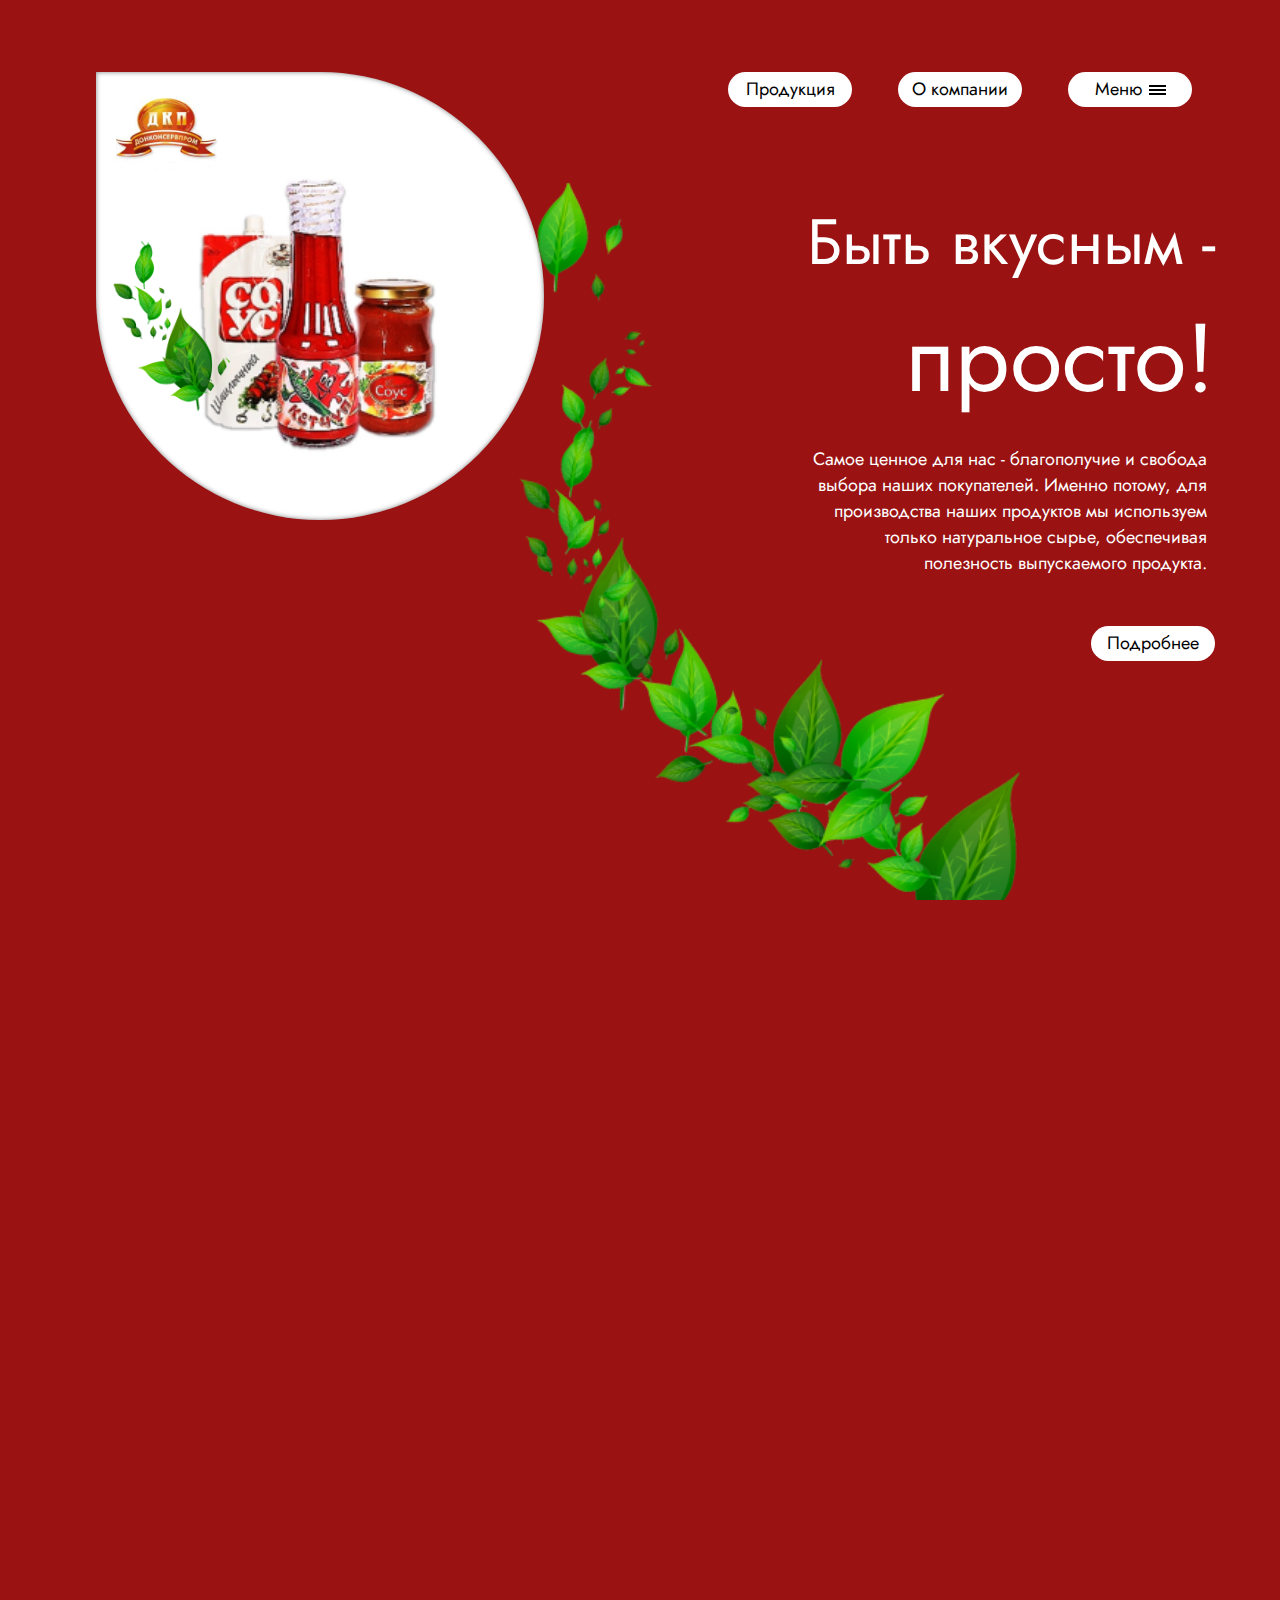
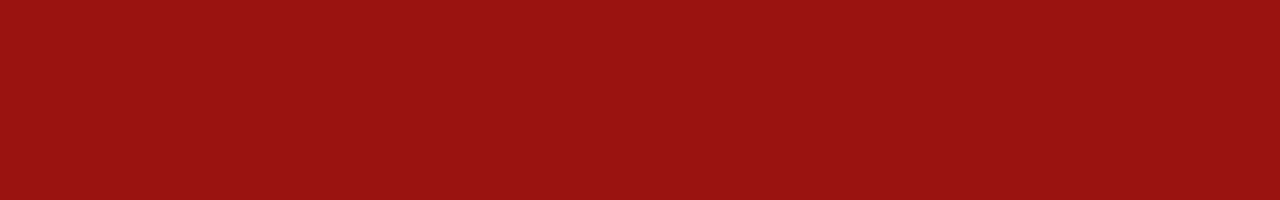
<file: grid/index.html>
<!DOCTYPE html>
<html lang="en">
<head>
    <meta charset="UTF-8">
    <meta http-equiv="X-UA-Compatible" content="IE=edge">
    <meta name="viewport" content="width=device-width, initial-scale=1.0">
    <link rel="stylesheet" href="css/style.css">
    <title>Grid</title>
</head>
<body>
    <div class="container">
        <div id="box-1">
            <div class="logo"><img src="images/logo.png" alt="logo"></div>
            <div id="img__wrapper-1">
                <img src="images/main_img_first_page.png" alt="ketchup">
            </div>
            <img id="sheet" src="images/sheet.png" alt="лист">
        </div>
        <div id="content__wrapper-1">
            <ul class="navigation">
                <li>
                    <div class="button"><a href="pages/products.html">Продукция</a></div>
                </li>
                <li>
                    <div class="button"><a href="pages/company.html">О компании</a></div>
                </li>
                <li>
                    <div class="button">
                        <a href="">Меню</a>
                        <div id="menu">
                            <div class="menu__line"></div>
                            <div class="menu__line"></div>
                            <div class="menu__line"></div>
                        </div>
                    </div>
                </li>
            </ul>
            <div class="info">
                <div id="title">Быть вкусным -<br><span>просто!</span></div>
                <div id="description">Самое ценное для нас - благополучие и свобода выбора наших покупателей. Именно потому, для производства наших продуктов мы используем только натуральное сырье, обеспечивая полезность выпускаемого продукта.</div>
            </div>
            <div class="button more-details"><a href="#second-section">Подробнее</a></div>
        </div>
        <img id="sheets-1" src="images/sheets1.png" alt="">
    </div>
    <div class="container bg-white" id="second-section">
        <div id="news-product__wrapper">
            <h1>новинки</h1>
            <div id="products__wrapper">
                <div class="slide-left margin-t-30 margin-r-35">
                    <div></div>
                    <div></div>
                </div>
                <div class="product">
                    <div class="product-image">
                        <div class="rect-1"></div>
                        <div class="rect-2"></div>
                    </div>
                    <div class="name"><a href="pages/product-1.html">варенье<br>клубничное</a> </div>
                </div>

                <div class="product p-second">
                    <div class="product-image">
                        <div class="rect-1"></div>
                        <div class="rect-2 pr-2""></div>
                    </div>
                    <div class="name"><a href="pages/product-2.html">соус<br>томатный </a></div>
                </div>

                <div class="product p-last">
                    <div class="product-image">
                        <div class="rect-1"></div>
                        <div class="rect-2 pr-3""></div>
                    </div>
                    <div class="name"><a href="pages/product-3.html">соус<br>острый</a></div>
                </div>

                <div class="slide-right margin-t-30">
                    <div></div>
                    <div></div>
                </div>
            </div>
        </div>
        <div class="footer">
            <div class="footer-text">
                г.Ростов-на-Дону, ул.Вавилова, 62/1
                <br>
                тел.(863) 237-23-86
            </div>
            <img class="sheet-2" src="images/sheets2.png" alt="">
        </div>
    </div>
</body>
</html>
</file>
<file: grid/css/style.css>
@import url('https://fonts.googleapis.com/css2?family=Jost&display=swap');

* {
    margin: 0;
    padding: 0;
}

body, html {
    height: 100%;
    width: 100%;
    overflow-x: hidden;
    scroll-behavior: smooth;
}

body {
    background: #9A1212;
    font-family: 'Jost';
    z-index: 1;
}

.container {
    position: relative;
    height: 100vh;
    /* width: 100vw; */
    display: grid;
    grid-template-columns: 50% 50%;
    /* align-items: center; */
    justify-items: center;
}

.bg-white {
    background: #fff;
}

#box-1 {
    display: block;
    position: relative;
    background: white;
    margin-top: 8vh;
    height: 35vw;
    width: 35vw;
    border-top-right-radius: 50%;
    border-bottom-right-radius: 50%;
    border-bottom-left-radius: 50%;
    box-shadow: inset 0px 0px 5px rgba(0,0,0,0.5);
}

.logo {
    position: absolute;
    top: 20px;
    left: 20px;
}

.logo img {
    width: 8vw;
    height: auto;
}


#img__wrapper-1 {
    height: 100%;
    width: 100%;
    display: flex;
    justify-content: center;
    align-items: center;
}

#img__wrapper-1 img {
    display: block;
    width: 20vw;
    height: auto;
    /* height: 65%; */
    margin-bottom: -40px;
}

#content__wrapper-1 {
    position: relative;
    display: grid;
    grid-template-columns: 1fr;
    grid-template-rows: 124px 0.5fr 124px;
    justify-items: end;
    align-items: start;
    margin-top: 8vh;
}

.navigation {
    display: grid;
    grid-template-columns: repeat(3, 1fr);
    list-style-type: none;
}

.navigation li {
    margin: 0 23px;
}

.button {
    display: flex;
    justify-content: center;
    align-items: center;
    font-size: 18px;
    width: 124px;
    height: 35px;
    border-radius: 18px;
    background: white;
    text-align: center;
}

.button a {
    margin-top: -2px;
    text-decoration: none;
    color: black;
}

#menu {
    margin-left: 7px;
}

.menu__line {
    width: 17px;
    height: 2px;
    background: black;
    margin: 2px 0;
}

.info {
    z-index: 2;
}

#title {
    color: white;
    text-align: right;
    font-size: 64px;
}

#title span {
    font-size: 96px;
}

#description {
    display: block;
    width: 400px;
    color: white;
    font-size: 18px;
    text-align: right;
    margin-top: 19px;
}

.more-details {
    margin-top: 50px;
    z-index: 2;
    transition: all 1s;
}

#sheet{
    position: absolute;
    bottom: 90px;
    left: -27px;
}

#sheet{
    width: 15vw;
    height: auto;
}

#sheets-1 {
    position: absolute;
    /* height: 85%; */
    height: 85vh;
    right: 15%;
    bottom: 0;
    right: 18.5%;
}


#news-product__wrapper {
    /* width: 90%; */
    /* height: 80vh; */
    grid-column: 1 / 3;
    display: grid;
    grid-template-columns: 1fr;
    grid-template-rows: 200px 1fr;
    /* flex-direction: column; */
    justify-self: start;
    justify-items: center;
    align-items: center;
    margin-left: 100px;
}

#news-product__wrapper h1 {
    font-size: 96px;
    letter-spacing: 35px;
    margin-bottom: 20px;
}

.slide-left {
    position: relative;
    width: 30px;
    height: 30px;
    transition: opacity .3s, transform .3s;
}

.slide-left:hover {
    opacity: .8;
    transform: scale(1.2);
}

.slide-left div {
    position: absolute;
    width: 30px;
    height: 30px;
    border-left: solid #9A1212 7px;
    border-bottom: solid #9A1212 7px;
    transform: rotate(45deg);
}

.slide-left div:nth-child(1) {
    left: 50%;
}

.slide-right {
    position: relative;
    width: 30px;
    height: 30px;
    transition: opacity .3s, transform .3s;
    z-index: 2;
}

.slide-right:hover {
    opacity: .8;
    transform: scale(1.2);
}

.slide-right div {
    position: absolute;
    width: 30px;
    height: 30px;
    border-right: solid #9A1212 7px;
    border-bottom: solid #9A1212 7px;
    transform: rotate(-45deg);
}

.slide-right div:nth-child(1) {
    left: 50%;
}

.margin-t-30 {
    margin-top: -60px;
}

#products__wrapper {
    display: flex;
    align-items: center;

}

.product {
    width: 250px;
    display: flex;
    flex-direction: column;
    justify-content: center;
    align-items: center;
}

.rect-1 {
    position: absolute;
    width: 116px;
    height: 220px;
    background: #C4C4C4;
    border-radius: 34px;
}

.rect-2 {
    position: relative;
    background: url('../images/product1.png');
    background-size: cover;
    background-position: center center;
    width: 133px;
    height: 220px;
    border-radius: 45px;
    margin-left: 24px;
}

.pr-2 {
    background: url('../images/product2.png');
}

.pr-3 {
    background: url('../images/product3.png');
}

.name {
    font-size: 30px;
    text-align: center;
}

.name a {
    text-decoration: none;
    color: #9A1212;
}

.margin-r-35 {
    margin-right: 35px;
}

.footer {
    grid-column: 1/3;
    align-self: end;
    display: flex;
    align-items: center;
    /* padding-left: 20px; */
    height: 100px;
    width: 100%;
    /* width: 100%; */
    background-color: #F3F3F3;
    bottom: 0;
}

.footer-text {
    position: relative;
    font-size: 24px;
    margin-left: 20px;
    z-index: 2;
}

.sheet-2 {
    position: absolute;
    right: 0;
    bottom: 0;
    width: auto;
    height: 100vh;
    /* width: auto; */
    z-index: 1;
}

#news-product__wrapper {
    z-index: 2;
}

@media screen and (max-width: 1050px) {
    #box-1 {
        display: none;
    }

    #content__wrapper-1 {
        grid-column: 1/3;
        justify-self: center;
        justify-items: center;
    }
    #sheets-1 {
        /* display: none; */
        left: 0;
        bottom: 0;
        z-index: 1;
    }

    #title {
        text-align: center;
    }

    #description {
        text-align: center;
    }

    .p-last {
        display: none;
    }
}

@media screen and (max-width: 920px) {
    #news-product__wrapper  {
        /* width: 90%; */
        margin-left: 10px;
    }
    
    #news-product__wrapper h1 {
        font-size: 70px;
        margin-left: 10px;
    }
    .sheet-2 {
        display: none;
    }

    #news-product__wrapper {
        justify-self: center;
    }
}

@media screen and (max-width: 800px){
    #content__wrapper-1 {
        width: 100%;
        align-items: center;
        z-index: 2;
    }
    #sheets-1 {
        z-index: 1;
        height: 50vh;
        width: auto;
    }
    #sheet-2 {
        z-index: 1;
        height: 50vh;
        width: auto;
    }

    #title {
        color: white;
        text-align: center;
        margin-top: 58px;
    }
    
    #title span {
        font-size: 64px;
    }
    
    #description {
        display: block;
        width: 400px;
        color: white;
        font-size: 18px;
        text-align: center;
        margin-top: 19px;
    }

    .more-details {
        height: 40px;
        width: 200px;
        font-size: 24px;
    }
    .navigation li {
        margin: 0 5px;
    }
}

@media screen and (max-width: 650px) {
    .p-second {
        display: none;
    }
    
}

@media screen and (max-width: 500px){

    .button {
        display: flex;
        justify-content: center;
        align-items: center;
        font-size: 10px;
        width: 100px;
        height: 25px;
        border-radius: 18px;
        background: white;
        text-align: center;
    }
    
    .button a {
        margin-top: -2px;
        text-decoration: none;
        color: black;
    }

    #title {
        color: white;
        text-align: center;
        font-size: 44px;
        margin-top: 58px;
    }
    
    #title span {
        font-size: 64px;
    }
    
    #description {
        display: block;
        width: 300px;
        color: white;
        font-size: 14px;
        text-align: center;
        margin-top: 19px;
    }
    #news-product__wrapper h1 {
        font-size: 50px;
        /* margin-left: 80px; */
        letter-spacing: 20px;
    }

    .slide-left {
        margin-right: -15px;
    }

    .slide-right {
        margin-left: -45px;
    }

    .footer-text {
        font-size: 18px;
    }
}
</file>
